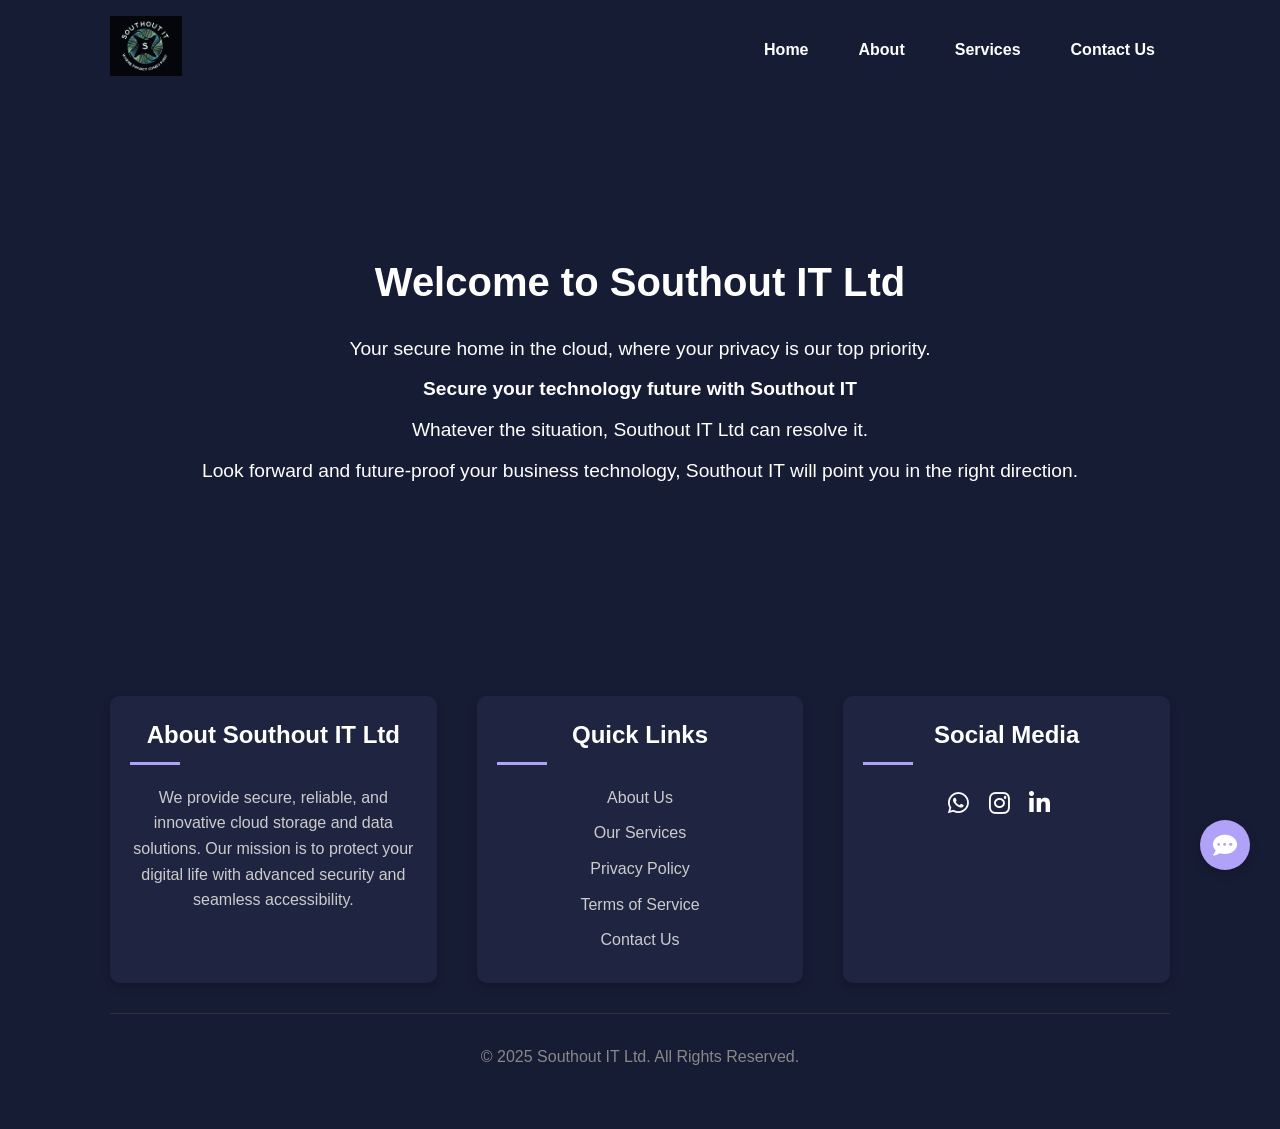
<file: index.html>
<!DOCTYPE html>
<html lang="en">
<head>
    <meta charset="UTF-8">
    <meta name="viewport" content="width=device-width, initial-scale=1.0">
    <title>Southout IT Ltd</title>
    <link rel="stylesheet" href="style.css">
  <link rel="stylesheet" href="footer.css">
<link rel="icon" type="image/png" href="uch.png">
    <link rel="stylesheet" href="https://cdnjs.cloudflare.com/ajax/libs/font-awesome/6.0.0-beta3/css/all.min.css">
</head>
<body>

    <header>
        <div class="container">
            <div class="logo">
                <a href="#home"><img src="uch.png" alt="Southout IT Ltd Logo"></a>
            </div>
                        <nav class="main-nav">
    <ul class="nav-links">
<li><a href="https://adamayliffe.github.io/southout/">Home</a></li>
        <li><a href="about">About</a></li>
        <li><a href="services">Services</a></li>
	<li><a href="contact">Contact Us</a></li>
    </ul>
</nav>
            <div class="menu-toggle" id="mobile-menu">
                <span class="bar"></span>
                <span class="bar"></span>
                <span class="bar"></span>
            </div>
        </div>
    </header>

    <main>
        <section id="home" class="section">
            <div class="container">
                <div class="content">
                    <h1>Welcome to Southout IT Ltd</h1>
                    <p>Your secure home in the cloud, where your privacy is our top priority.</p>
                    <p><b>Secure your technology future with Southout IT</b></p>
                    <p>Whatever the situation, Southout IT Ltd can resolve it.</p>
                    <p>Look forward and future-proof your business technology,
                        Southout IT will point you in the right direction.</p>
                </div>
            </div>
        </section>

        
    </main>

   <footer>
        <div class="container">
            <div class="footer-content">
                <div class="footer-section about">
                    <h3>About Southout IT Ltd</h3>
                    <p>We provide secure, reliable, and innovative cloud storage and data solutions. Our mission is to protect your digital life with advanced security and seamless accessibility.</p>
                </div>
                <div class="footer-section links">
                    <h3>Quick Links</h3>
                    <ul>
                        <li><a href="about.html">About Us</a></li>
                        <li><a href="services.html">Our Services</a></li>
                        <li><a href="privacy-policy.html">Privacy Policy</a></li>
                        <li><a href="terms-of-service.html">Terms of Service</a></li>
                        <li><a href="contact.html">Contact Us</a></li>
                    </ul>
                </div>
                <div class="footer-section contact">
                    <h3>Social Media</h3>
                    <div class="social-links">
                        <a href="#"><i class="fab fa-whatsapp"></i></a>
                        <a href="#"><i class="fab fa-instagram"></i></a>
                        <a href="#"><i class="fab fa-linkedin-in"></i></a>
                    </div>
                </div>
            </div>
            <div class="footer-bottom">
                <p>&copy; 2025 Southout IT Ltd. All Rights Reserved.</p>
            </div>
        </div>
    </footer>
    <script>
        const mobileMenu = document.getElementById('mobile-menu');
        const navLinks = document.querySelector('.nav-links');
        const body = document.body;

        mobileMenu.addEventListener('click', () => {
            navLinks.classList.toggle('active');
            mobileMenu.classList.toggle('active');
            body.classList.toggle('menu-open');
        });

        // Close menu when a link is clicked
        document.querySelectorAll('.nav-links a').forEach(link => {
            link.addEventListener('click', () => {
                if (navLinks.classList.contains('active')) {
                    navLinks.classList.remove('active');
                    mobileMenu.classList.remove('active');
                    body.classList.remove('menu-open');
                }
            });
        });
    </script>

    <button class="chatbot-toggler">
        <span class="fas fa-commenting"></span>
    </button>
    <div class="chatbot">
        <div class="chatbot-header">
            <img src="uch.png" alt="Bot Avatar" class="bot-avatar">
            <div class="header-text">
                <h3>Southout IT Bot</h3>
                <span>Online</span>
            </div>
            <span class="close-btn fas fa-times"></span>
        </div>
        <div class="chat-box" id="chat-box">
            </div>
        <form class="chat-form" id="chat-form">
            <input type="text" id="chat-input" placeholder="Type your message..." required autocomplete="off">
            <button type="submit"><i class="fas fa-paper-plane"></i></button>
        </form>
        <div id="email-form-container" class="email-form-container" style="display: none;">
            <h3>Can't find what you need?</h3>
            <p>Our chatbot can't answer your query, but we can connect you with a team member. Fill out the form below and we'll get back to you.</p>
            <form action="https://formsubmit.co/your-email@example.com" method="POST">
                <input type="hidden" name="_subject" value="Chatbot-Initiated Support Request">
                <input type="hidden" name="_next" value="https://your-website.com/thank-you.html">
                <input type="hidden" name="initial_query" id="initial-query-input">
                <input type="email" name="email" placeholder="Your Email" required>
                <textarea name="message" placeholder="Please describe your issue in more detail." rows="5" required></textarea>
                <button type="submit">Send Email to Support</button>
            </form>
        </div>
    </div>
    
    <div class="welcome-message" id="welcome-message">
        <p>Hi, I see that you are browsing the website, is there something I can help you with today ?</p>
        <span class="close-welcome-btn fas fa-times"></span>
    </div>

    <script src="chatbot.js"></script>
</body>
</html>
</file>
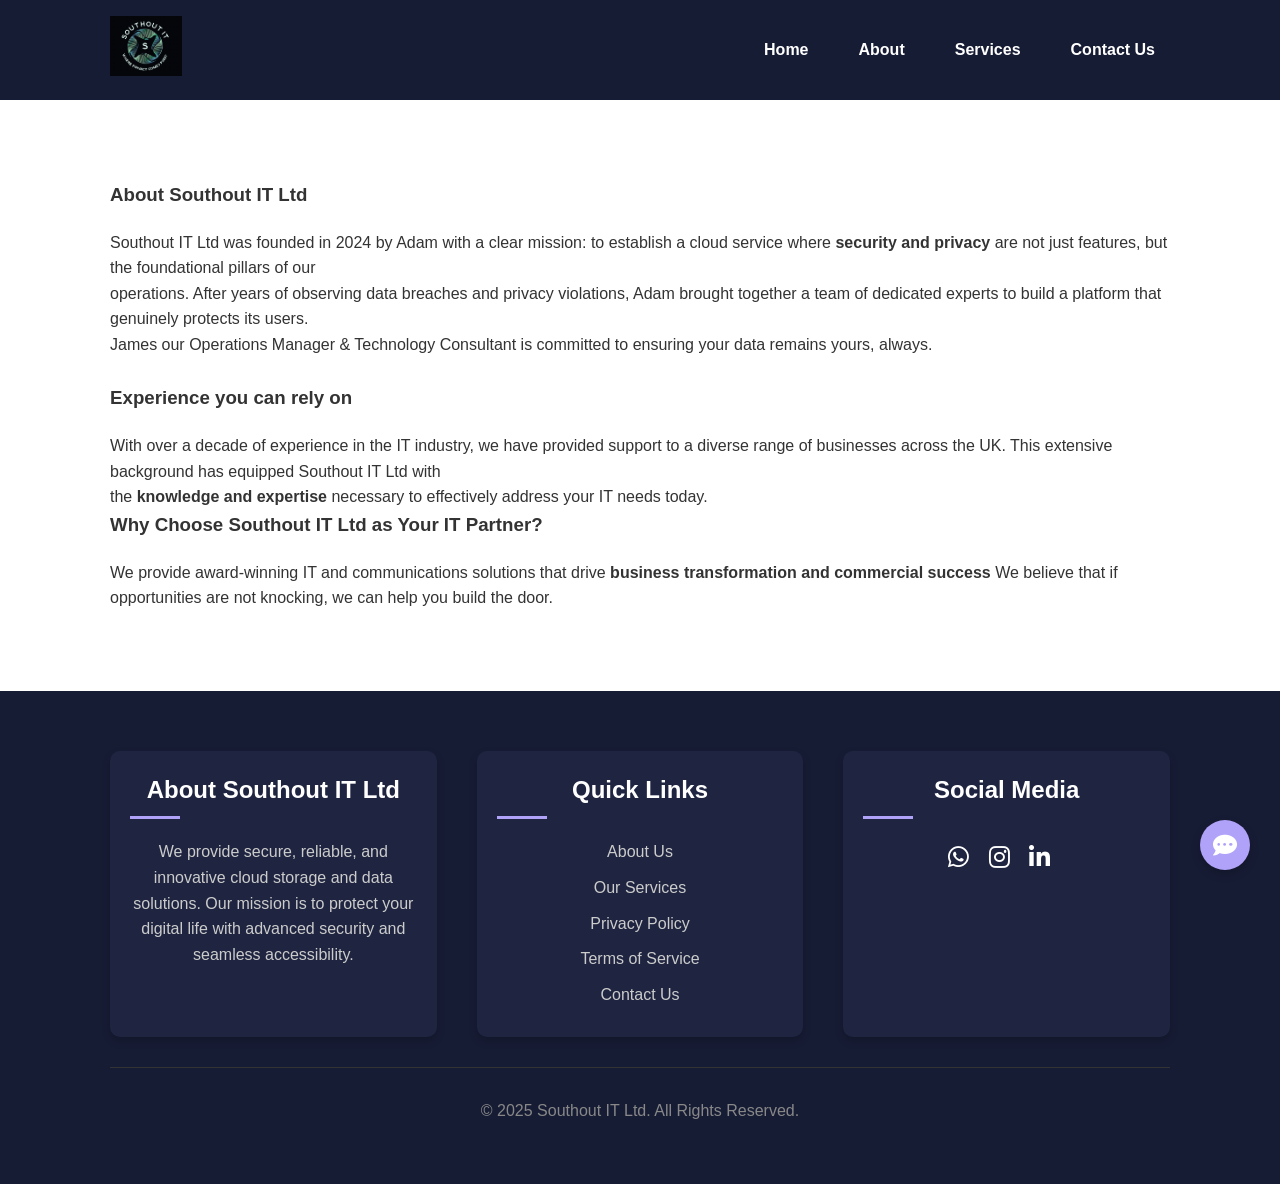
<file: about.html>
<!DOCTYPE html>
<html lang="en">
<head>
    <meta charset="UTF-8">
    <meta name="viewport" content="width=device-width, initial-scale=1.0">
    <title>About - Southout IT Ltd</title>
    <link rel="stylesheet" href="style.css">
  <link rel="stylesheet" href="footer.css">
<link rel="icon" type="image/png" href="uch.png">
    <link rel="stylesheet" href="https://cdnjs.cloudflare.com/ajax/libs/font-awesome/6.0.0-beta3/css/all.min.css">
</head>
<body>

    <header>
        <div class="container">
            <div class="logo">
                <a href="index.html"><img src="uch.png" alt="Southout IT Ltd Logo"></a>
            </div>
            <nav class="main-nav">
      <ul class="nav-links">
<li><a href="https://adamayliffe.github.io/southout/">Home</a></li>
        <li><a href="about">About</a></li>
        <li><a href="services">Services</a></li>
	<li><a href="contact">Contact Us</a></li>
    </ul>
</nav>
            <div class="menu-toggle" id="mobile-menu">
                <span class="bar"></span>
                <span class="bar"></span>
                <span class="bar"></span>
            </div>
        </div>
    </header>

    <main>
        <section id="about" class="section">
            <div class="container">
                <h3>About Southout IT Ltd</h3>
                <div class="content">
                    <p>Southout IT Ltd was founded in 2024 by Adam with a clear mission: to establish a cloud service where <b>security and privacy</b> are not just features, but the foundational pillars of our 
                        <br> operations. After years of observing data breaches and privacy violations, Adam brought together a team of dedicated experts to build a platform that genuinely protects its users.<br>
                        James our Operations Manager & Technology Consultant is committed to ensuring your data remains yours, always.</p>
                        <br>
                    <h3>Experience you can rely on</h3>
                    <p>With over a decade of experience in the IT industry, we have provided support to a diverse range of businesses across the UK. This extensive background has equipped Southout IT Ltd with <br>
					the <b>knowledge and expertise</b> necessary to effectively address your IT needs today.
					</p>
                    <h3>Why Choose Southout IT Ltd as Your IT Partner?</h3>
                    <p>We provide award-winning IT and communications solutions that drive <b>business transformation and commercial success</b> We believe that if opportunities are not knocking, we can help you build the door. </p>
                </div>
            </div>
        </section>
    </main>

   <footer>
        <div class="container">
            <div class="footer-content">
                <div class="footer-section about">
                    <h3>About Southout IT Ltd</h3>
                    <p>We provide secure, reliable, and innovative cloud storage and data solutions. Our mission is to protect your digital life with advanced security and seamless accessibility.</p>
                </div>
                <div class="footer-section links">
                    <h3>Quick Links</h3>
                    <ul>
                        <li><a href="about.html">About Us</a></li>
                        <li><a href="services.html">Our Services</a></li>
                        <li><a href="privacy-policy.html">Privacy Policy</a></li>
                        <li><a href="terms-of-service.html">Terms of Service</a></li>
                        <li><a href="contact.html">Contact Us</a></li>
                    </ul>
                </div>
                <div class="footer-section contact">
                    <h3>Social Media</h3>
                    <div class="social-links">
                        <a href="#"><i class="fab fa-whatsapp"></i></a>
                        <a href="#"><i class="fab fa-instagram"></i></a>
                        <a href="#"><i class="fab fa-linkedin-in"></i></a>
                    </div>
                </div>
            </div>
            <div class="footer-bottom">
                <p>&copy; 2025 Southout IT Ltd. All Rights Reserved.</p>
            </div>
        </div>
    </footer>
<script>
        const mobileMenu = document.getElementById('mobile-menu');
        const navLinks = document.querySelector('.nav-links');
        const body = document.body;

        mobileMenu.addEventListener('click', () => {
            navLinks.classList.toggle('active');
            mobileMenu.classList.toggle('active');
            body.classList.toggle('menu-open');
        });

        // Close menu when a link is clicked
        document.querySelectorAll('.nav-links a').forEach(link => {
            link.addEventListener('click', () => {
                if (navLinks.classList.contains('active')) {
                    navLinks.classList.remove('active');
                    mobileMenu.classList.remove('active');
                    body.classList.remove('menu-open');
                }
            });
        });
    </script>

    <button class="chatbot-toggler">
        <span class="fas fa-commenting"></span>
    </button>
    <div class="chatbot">
        <div class="chatbot-header">
            <img src="uch.png" alt="Bot Avatar" class="bot-avatar">
            <div class="header-text">
                <h3>Southout IT Bot</h3>
                <span>Online</span>
            </div>
            <span class="close-btn fas fa-times"></span>
        </div>
        <div class="chat-box" id="chat-box">
            </div>
        <form class="chat-form" id="chat-form">
            <input type="text" id="chat-input" placeholder="Type your message..." required autocomplete="off">
            <button type="submit"><i class="fas fa-paper-plane"></i></button>
        </form>
        <div id="email-form-container" class="email-form-container" style="display: none;">
            <h3>Can't find what you need?</h3>
            <p>Our chatbot can't answer your query, but we can connect you with a team member. Fill out the form below and we'll get back to you.</p>
            <form action="https://formsubmit.co/your-email@example.com" method="POST">
                <input type="hidden" name="_subject" value="Chatbot-Initiated Support Request">
                <input type="hidden" name="_next" value="https://your-website.com/thank-you.html">
                <input type="hidden" name="initial_query" id="initial-query-input">
                <input type="email" name="email" placeholder="Your Email" required>
                <textarea name="message" placeholder="Please describe your issue in more detail." rows="5" required></textarea>
                <button type="submit">Send Email to Support</button>
            </form>
        </div>
    </div>
    
    <div class="welcome-message" id="welcome-message">
        <p>Hi, I see that you are browsing the website, is there something I can help you with today ?</p>
        <span class="close-welcome-btn fas fa-times"></span>
    </div>

    <script src="chatbot.js"></script>
</body>
</html>
</file>
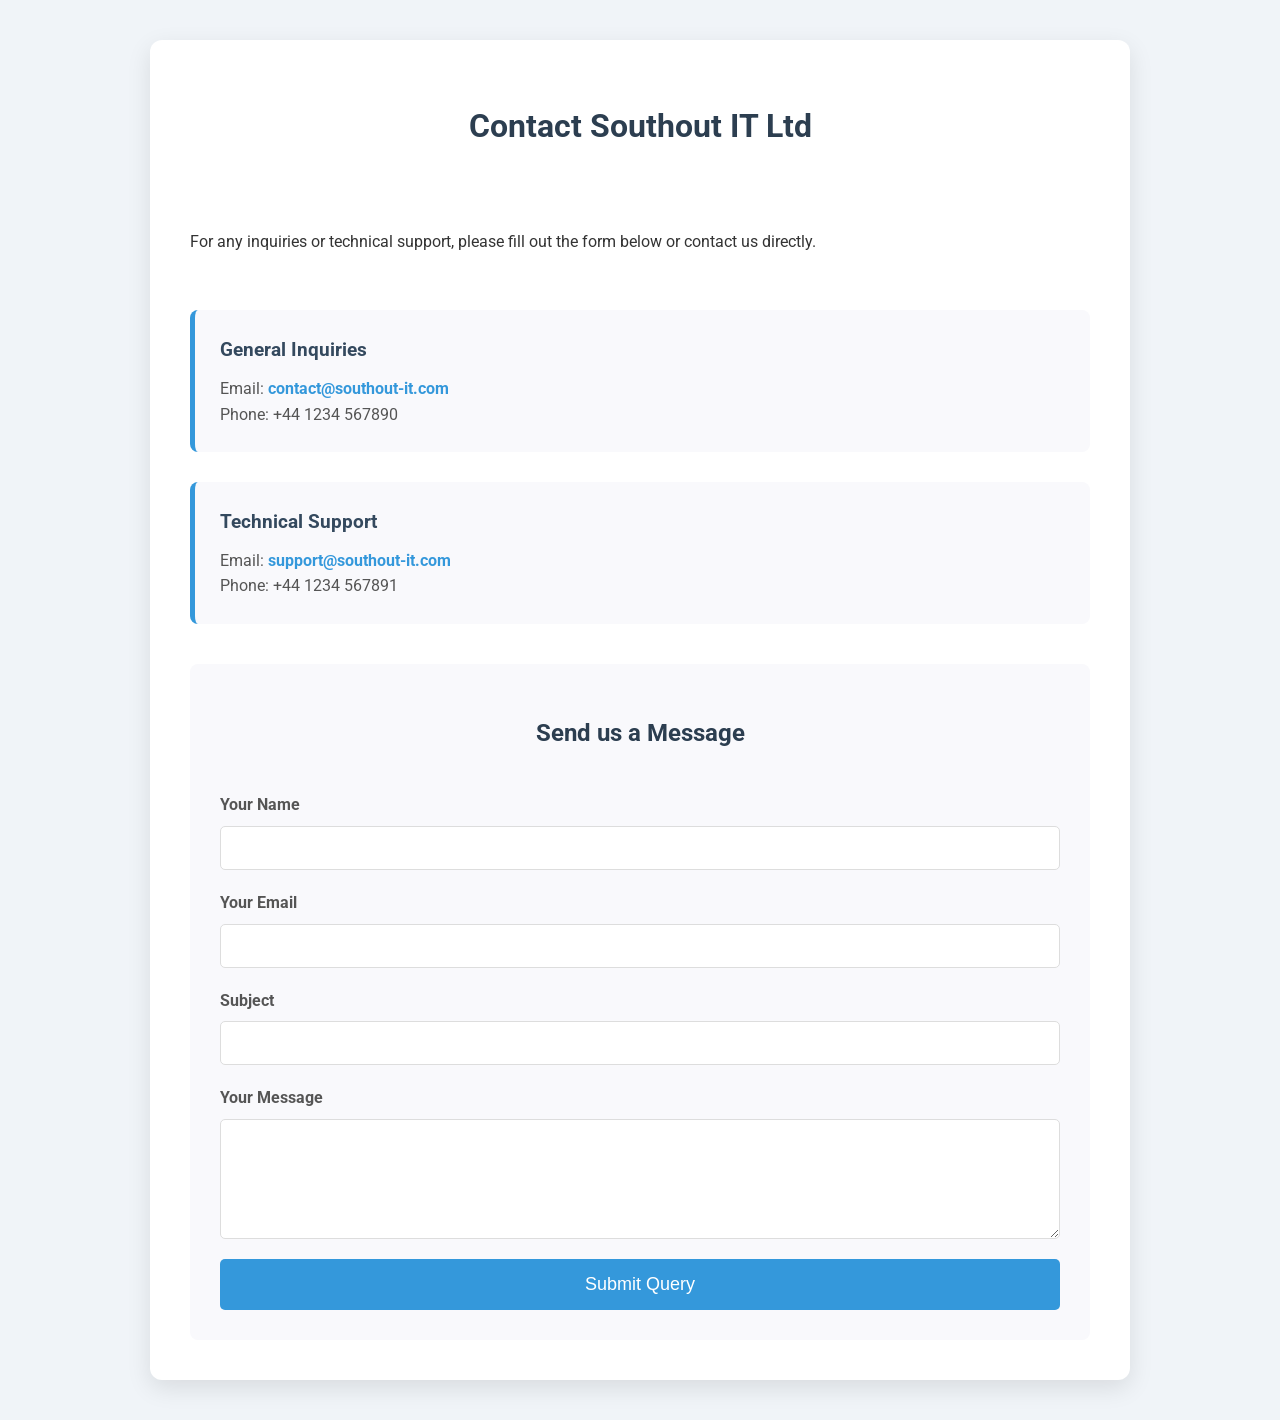
<file: contact-us.html>
<!DOCTYPE html>
<html lang="en">
<head>
    <meta charset="UTF-8">
    <meta name="viewport" content="width=device-width, initial-scale=1.0">
    <title>Contact Us - Southout IT Ltd</title>
    <link href="https://fonts.googleapis.com/css2?family=Roboto:wght@400;700&display=swap" rel="stylesheet">
    <style>
        /* General Body and Container Styles */
        body {
            font-family: 'Roboto', sans-serif;
            background-color: #f0f4f8;
            color: #333;
            line-height: 1.6;
            margin: 0;
            padding: 40px 20px;
            display: flex;
            justify-content: center;
            align-items: flex-start;
            min-height: 100vh;
        }

        .container {
            width: 100%;
            max-width: 900px;
            background-color: #fff;
            padding: 40px;
            border-radius: 12px;
            box-shadow: 0 8px 25px rgba(0, 0, 0, 0.1);
            display: flex;
            flex-direction: column;
            gap: 40px;
        }

        h1, h2 {
            color: #2c3e50;
            text-align: center;
            margin-bottom: 20px;
        }

        /* Contact Information Section */
        .contact-sections {
            display: flex;
            flex-direction: column;
            gap: 30px;
        }
        
        .info-section {
            background-color: #f9f9fc;
            padding: 25px;
            border-radius: 8px;
            border-left: 5px solid #3498db;
        }

        .info-section h3 {
            margin: 0 0 10px 0;
            color: #34495e;
            font-size: 1.2em;
        }

        .info-section p {
            margin: 0;
            color: #555;
        }

        .info-section a {
            color: #3498db;
            text-decoration: none;
            font-weight: 700;
        }
        
        /* Form Section */
        form {
            background-color: #f9f9fc;
            padding: 30px;
            border-radius: 8px;
            display: flex;
            flex-direction: column;
            gap: 20px;
        }

        .form-group {
            display: flex;
            flex-direction: column;
        }

        label {
            font-weight: 700;
            margin-bottom: 8px;
            color: #555;
        }

        input[type="text"],
        input[type="email"],
        textarea {
            width: 100%;
            padding: 12px;
            border: 1px solid #ddd;
            border-radius: 5px;
            font-size: 16px;
            transition: border-color 0.3s ease;
            box-sizing: border-box;
        }

        input[type="text"]:focus,
        input[type="email"]:focus,
        textarea:focus {
            outline: none;
            border-color: #3498db;
            box-shadow: 0 0 5px rgba(52, 152, 219, 0.5);
        }

        textarea {
            resize: vertical;
            min-height: 120px;
        }

        button {
            background-color: #3498db;
            color: #fff;
            padding: 15px 25px;
            border: none;
            border-radius: 5px;
            font-size: 18px;
            cursor: pointer;
            transition: background-color 0.3s ease;
        }

        button:hover {
            background-color: #2980b9;
        }

        /* Success Message */
        #form-message {
            text-align: center;
            margin-top: 20px;
            font-weight: 700;
            display: none;
            padding: 10px;
            border-radius: 5px;
        }

        .success {
            background-color: #d4edda;
            color: #155724;
            border: 1px solid #c3e6cb;
        }

        .error {
            background-color: #f8d7da;
            color: #721c24;
            border: 1px solid #f5c6cb;
        }
    </style>
</head>
<body>
    <div class="container">
        <h1>Contact Southout IT Ltd</h1>
        <p>For any inquiries or technical support, please fill out the form below or contact us directly.</p>
        
        <div class="contact-sections">
            <div class="info-section">
                <h3>General Inquiries</h3>
                <p>Email: <a href="mailto:contact@southout-it.com">contact@southout-it.com</a></p>
                <p>Phone: +44 1234 567890</p>
            </div>
            
            <div class="info-section">
                <h3>Technical Support</h3>
                <p>Email: <a href="mailto:support@southout-it.com">support@southout-it.com</a></p>
                <p>Phone: +44 1234 567891</p>
            </div>
        </div>

        <form id="contact-form">
            <h2>Send us a Message</h2>
            <div class="form-group">
                <label for="name">Your Name</label>
                <input type="text" id="name" name="name" required>
            </div>
            <div class="form-group">
                <label for="email">Your Email</label>
                <input type="email" id="email" name="email" required>
            </div>
            <div class="form-group">
                <label for="subject">Subject</label>
                <input type="text" id="subject" name="subject" required>
            </div>
            <div class="form-group">
                <label for="message">Your Message</label>
                <textarea id="message" name="message" required></textarea>
            </div>
            <button type="submit">Submit Query</button>
            <p id="form-message"></p>
        </form>
    </div>
    
    <script>
        document.getElementById('contact-form').addEventListener('submit', function(event) {
            event.preventDefault(); // Prevents the form from submitting normally
            
            const form = event.target;
            const messageDiv = document.getElementById('form-message');
            
            // Basic validation
            if (form.name.value && form.email.value && form.subject.value && form.message.value) {
                // Simulate success
                messageDiv.textContent = 'Thank you for your technical query. We will get back to you as soon as possible.';
                messageDiv.className = 'success';
                messageDiv.style.display = 'block';
                form.reset(); // Clear the form fields
            } else {
                // Handle case where fields are empty
                messageDiv.textContent = 'Please fill out all fields before submitting.';
                messageDiv.className = 'error';
                messageDiv.style.display = 'block';
            }
        });
    </script>
</body>
</html>
</file>
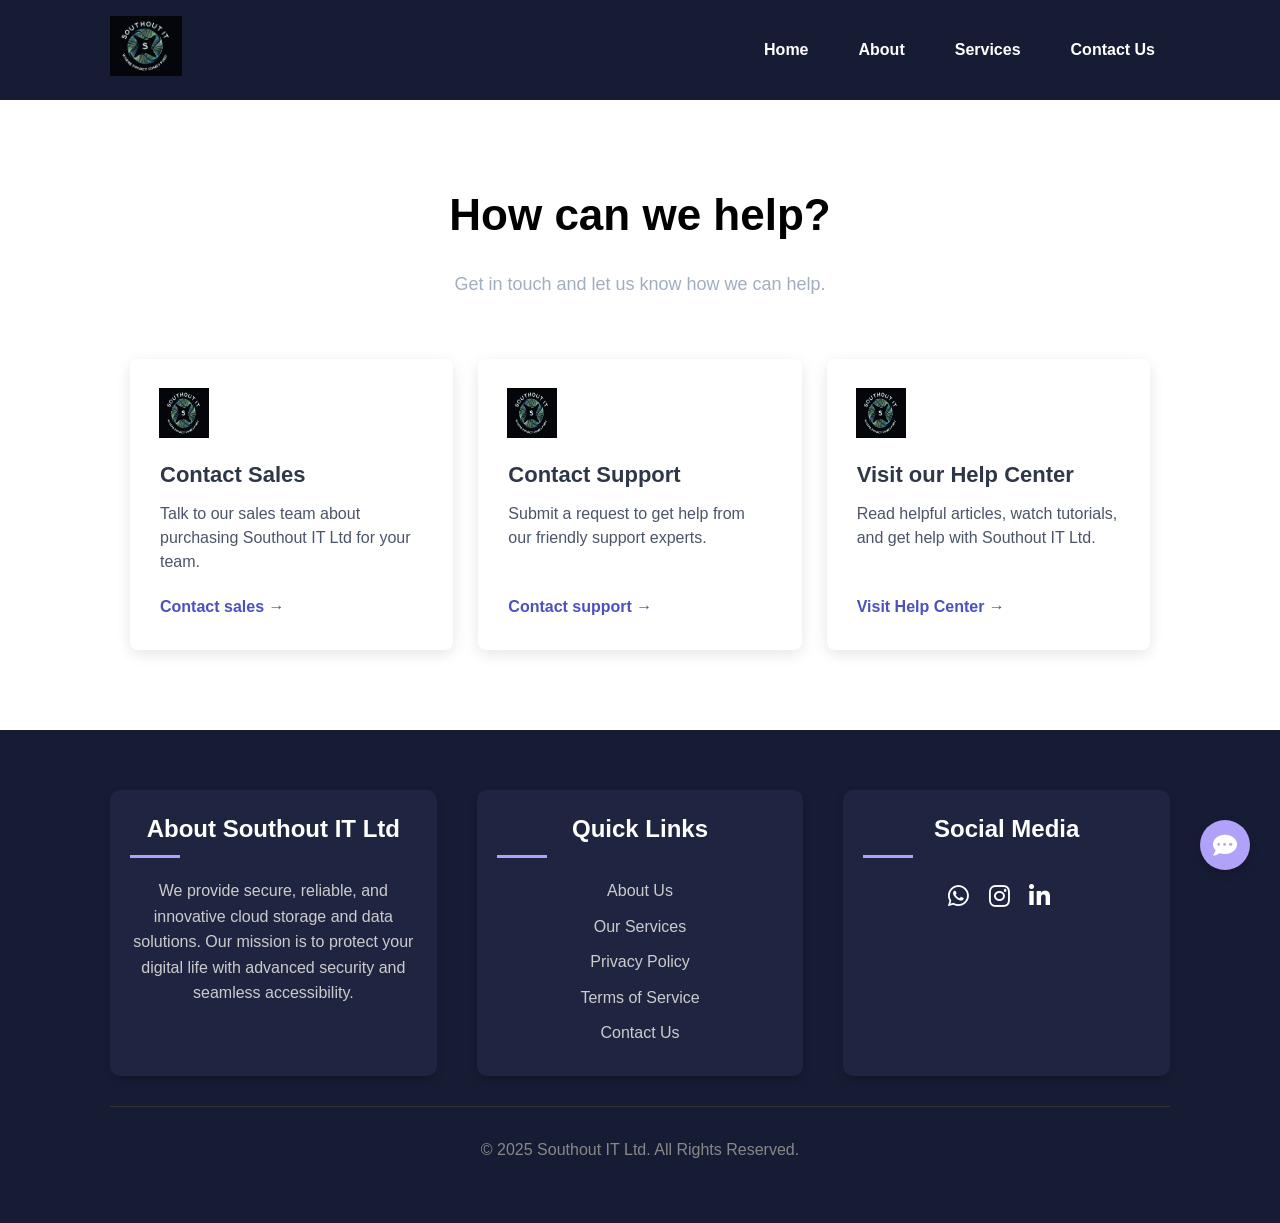
<file: contact.html>
<!DOCTYPE html>
<html lang="en">
<head>
    <meta charset="UTF-8">
    <meta name="viewport" content="width=device-width, initial-scale=1.0">
    <title>Contact - Southout IT Ltd</title>
    <link rel="stylesheet" href="style.css">
  <link rel="stylesheet" href="footer.css">
<link rel="icon" type="image/png" href="uch.png">
    <link rel="stylesheet" href="https://cdnjs.cloudflare.com/ajax/libs/font-awesome/6.0.0-beta3/css/all.min.css">
</head>
<body>

    <header>
        <div class="container">
            <div class="logo">
                <a href="index.html"><img src="uch.png" alt="Southout IT Ltd Logo"></a>
            </div>
            <nav class="main-nav">
     <ul class="nav-links">
<li><a href="https://adamayliffe.github.io/southout/">Home</a></li>
        <li><a href="about">About</a></li>
        <li><a href="services">Services</a></li>
	<li><a href="contact">Contact Us</a></li>
    </ul>
</nav>
            <div class="menu-toggle" id="mobile-menu">
                <span class="bar"></span>
                <span class="bar"></span>
                <span class="bar"></span>
            </div>
        </div>
    </header>

    <main>
       <section id="contact" class="section contact-page-section">
    <div class="container">
        <h2 class="contact-main-heading">How can we help?</h2>
        <p class="contact-sub-heading">Get in touch and let us know how we can help.</p>

        <div class="contact-cards-grid">
            <div class="contact-card">
                <div class="icon-placeholder">
					<img src="uch.png" alt="southout it ltd" width="50" height="50">
                    </div>
                <h3>Contact Sales</h3>
                <p>Talk to our sales team about purchasing Southout IT Ltd for your team.</p>
                <a href="sales.html" class="contact-card-link" target="_blank">Contact sales →</a>
            </div>

            <div class="contact-card">
                <div class="icon-placeholder">
					<img src="uch.png" alt="southout it ltd" width="50" height="50">
                    </div>
                <h3>Contact Support</h3>
                <p>Submit a request to get help from our friendly support experts.</p>
                <a href="contact-us.html" class="contact-card-link" target="_blank">Contact support →</a>
            </div>

            <div class="contact-card">
                <div class="icon-placeholder">
					<img src="uch.png" alt="southout it ltd" width="50" height="50">
                    </div>
                <h3>Visit our Help Center</h3>
                <p>Read helpful articles, watch tutorials, and get help with Southout IT Ltd.</p>
                <a href="self-service-portal/" class="contact-card-link" target="_blank">Visit Help Center →</a>
            </div>
        </div>
    </div>
</section>
    </main>

   <footer>
        <div class="container">
            <div class="footer-content">
                <div class="footer-section about">
                    <h3>About Southout IT Ltd</h3>
                    <p>We provide secure, reliable, and innovative cloud storage and data solutions. Our mission is to protect your digital life with advanced security and seamless accessibility.</p>
                </div>
                <div class="footer-section links">
                    <h3>Quick Links</h3>
                    <ul>
                        <li><a href="about.html">About Us</a></li>
                        <li><a href="services.html">Our Services</a></li>
                        <li><a href="privacy-policy.html">Privacy Policy</a></li>
                        <li><a href="terms-of-service.html">Terms of Service</a></li>
                        <li><a href="contact.html">Contact Us</a></li>
                    </ul>
                </div>
                <div class="footer-section contact">
                    <h3>Social Media</h3>
                    <div class="social-links">
                        <a href="#"><i class="fab fa-whatsapp"></i></a>
                        <a href="#"><i class="fab fa-instagram"></i></a>
                        <a href="#"><i class="fab fa-linkedin-in"></i></a>
                    </div>
                </div>
            </div>
            <div class="footer-bottom">
                <p>&copy; 2025 Southout IT Ltd. All Rights Reserved.</p>
            </div>
        </div>
    </footer>
   <script>
        const mobileMenu = document.getElementById('mobile-menu');
        const navLinks = document.querySelector('.nav-links');
        const body = document.body;

        mobileMenu.addEventListener('click', () => {
            navLinks.classList.toggle('active');
            mobileMenu.classList.toggle('active');
            body.classList.toggle('menu-open');
        });

        // Close menu when a link is clicked
        document.querySelectorAll('.nav-links a').forEach(link => {
            link.addEventListener('click', () => {
                if (navLinks.classList.contains('active')) {
                    navLinks.classList.remove('active');
                    mobileMenu.classList.remove('active');
                    body.classList.remove('menu-open');
                }
            });
        });
    </script>

    <button class="chatbot-toggler">
        <span class="fas fa-commenting"></span>
    </button>
    <div class="chatbot">
        <div class="chatbot-header">
            <img src="uch.png" alt="Bot Avatar" class="bot-avatar">
            <div class="header-text">
               <h3>Southout IT Bot</h3>
                <span>Online</span>
            </div>
            <span class="close-btn fas fa-times"></span>
        </div>
        <div class="chat-box" id="chat-box">
            </div>
        <form class="chat-form" id="chat-form">
            <input type="text" id="chat-input" placeholder="Type your message..." required autocomplete="off">
            <button type="submit"><i class="fas fa-paper-plane"></i></button>
        </form>
        <div id="email-form-container" class="email-form-container" style="display: none;">
            <h3>Can't find what you need?</h3>
            <p>Our chatbot can't answer your query, but we can connect you with a team member. Fill out the form below and we'll get back to you.</p>
            <form action="https://formsubmit.co/your-email@example.com" method="POST">
                <input type="hidden" name="_subject" value="Chatbot-Initiated Support Request">
                <input type="hidden" name="_next" value="https://your-website.com/thank-you.html">
                <input type="hidden" name="initial_query" id="initial-query-input">
                <input type="email" name="email" placeholder="Your Email" required>
                <textarea name="message" placeholder="Please describe your issue in more detail." rows="5" required></textarea>
                <button type="submit">Send Email to Support</button>
            </form>
        </div>
    </div>
    
    <div class="welcome-message" id="welcome-message">
        <p>Hi, I see that you are browsing the website, is there something I can help you with today ?</p>
        <span class="close-welcome-btn fas fa-times"></span>
    </div>

    <script src="chatbot.js"></script>
</body>
</html>
</file>
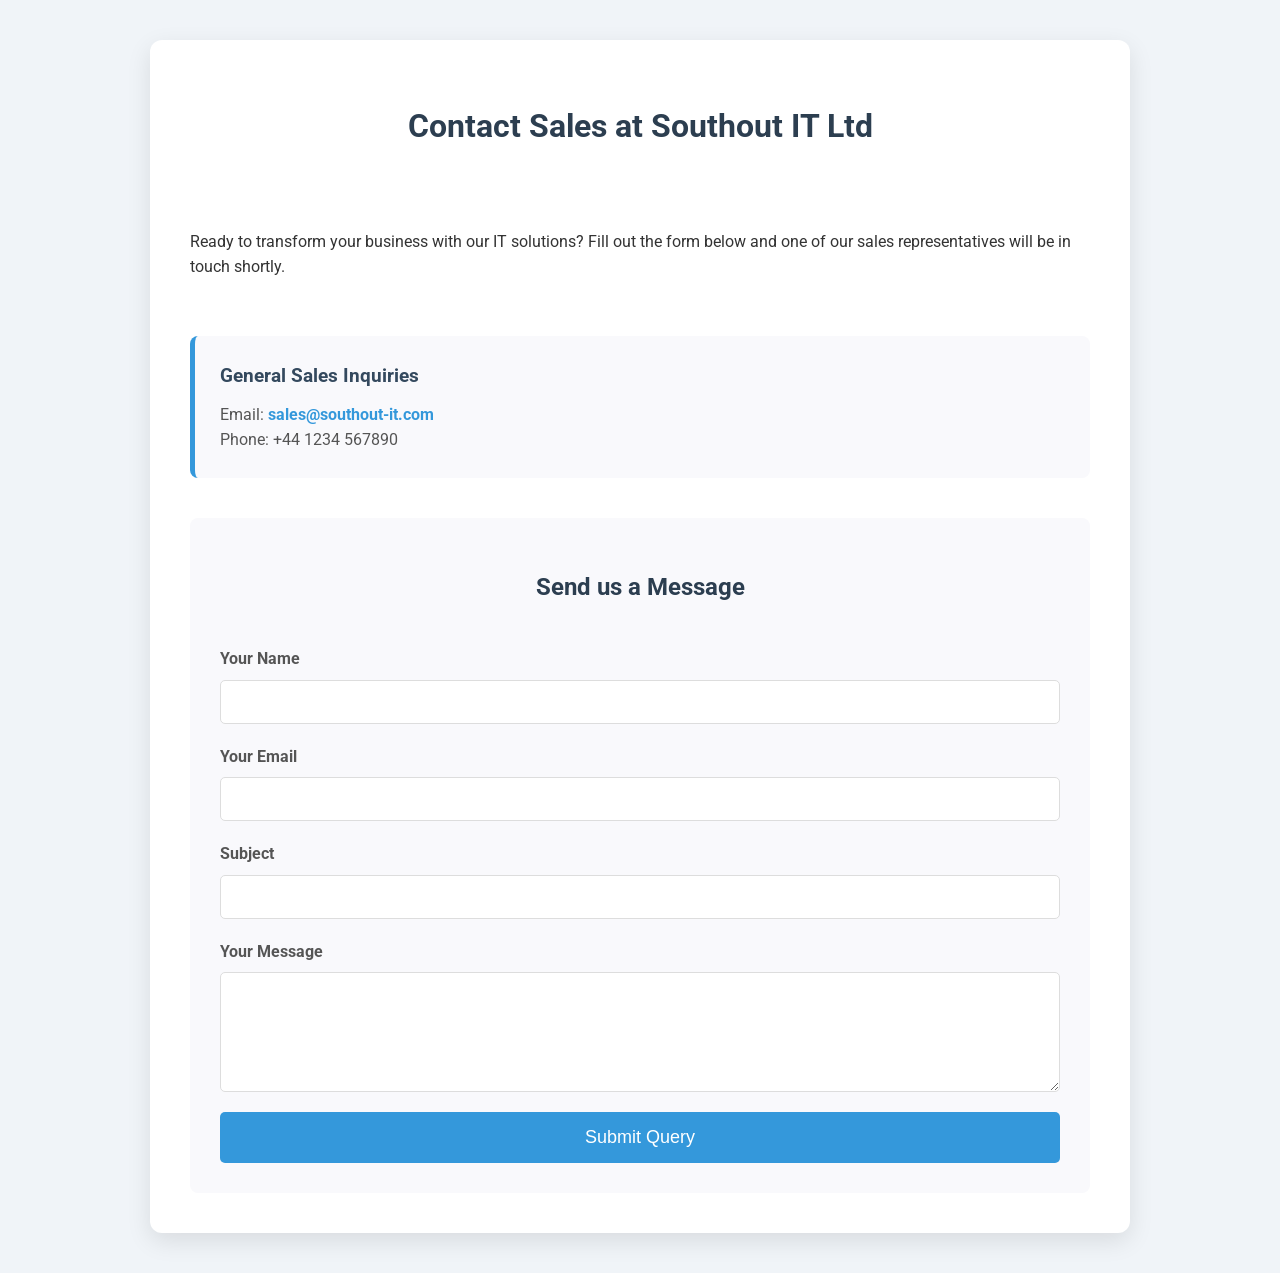
<file: sales.html>
<!DOCTYPE html>
<html lang="en">
<head>
    <meta charset="UTF-8">
    <meta name="viewport" content="width=device-width, initial-scale=1.0">
    <title>Contact Us - Southout IT Ltd</title>
    <link href="https://fonts.googleapis.com/css2?family=Roboto:wght@400;700&display=swap" rel="stylesheet">
    <style>
        /* General Body and Container Styles */
        body {
            font-family: 'Roboto', sans-serif;
            background-color: #f0f4f8;
            color: #333;
            line-height: 1.6;
            margin: 0;
            padding: 40px 20px;
            display: flex;
            justify-content: center;
            align-items: flex-start;
            min-height: 100vh;
        }

        .container {
            width: 100%;
            max-width: 900px;
            background-color: #fff;
            padding: 40px;
            border-radius: 12px;
            box-shadow: 0 8px 25px rgba(0, 0, 0, 0.1);
            display: flex;
            flex-direction: column;
            gap: 40px;
        }

        h1, h2 {
            color: #2c3e50;
            text-align: center;
            margin-bottom: 20px;
        }

        /* Contact Information Section */
        .contact-sections {
            display: flex;
            flex-direction: column;
            gap: 30px;
        }
        
        .info-section {
            background-color: #f9f9fc;
            padding: 25px;
            border-radius: 8px;
            border-left: 5px solid #3498db;
        }

        .info-section h3 {
            margin: 0 0 10px 0;
            color: #34495e;
            font-size: 1.2em;
        }

        .info-section p {
            margin: 0;
            color: #555;
        }

        .info-section a {
            color: #3498db;
            text-decoration: none;
            font-weight: 700;
        }
        
        /* Form Section */
        form {
            background-color: #f9f9fc;
            padding: 30px;
            border-radius: 8px;
            display: flex;
            flex-direction: column;
            gap: 20px;
        }

        .form-group {
            display: flex;
            flex-direction: column;
        }

        label {
            font-weight: 700;
            margin-bottom: 8px;
            color: #555;
        }

        input[type="text"],
        input[type="email"],
        textarea {
            width: 100%;
            padding: 12px;
            border: 1px solid #ddd;
            border-radius: 5px;
            font-size: 16px;
            transition: border-color 0.3s ease;
            box-sizing: border-box;
        }

        input[type="text"]:focus,
        input[type="email"]:focus,
        textarea:focus {
            outline: none;
            border-color: #3498db;
            box-shadow: 0 0 5px rgba(52, 152, 219, 0.5);
        }

        textarea {
            resize: vertical;
            min-height: 120px;
        }

        button {
            background-color: #3498db;
            color: #fff;
            padding: 15px 25px;
            border: none;
            border-radius: 5px;
            font-size: 18px;
            cursor: pointer;
            transition: background-color 0.3s ease;
        }

        button:hover {
            background-color: #2980b9;
        }

        /* Success Message */
        #form-message {
            text-align: center;
            margin-top: 20px;
            font-weight: 700;
            display: none;
            padding: 10px;
            border-radius: 5px;
        }

        .success {
            background-color: #d4edda;
            color: #155724;
            border: 1px solid #c3e6cb;
        }

        .error {
            background-color: #f8d7da;
            color: #721c24;
            border: 1px solid #f5c6cb;
        }
    </style>
</head>
<body>
    <div class="container">
        <h1>Contact Sales at Southout IT Ltd</h1>
        <p>Ready to transform your business with our IT solutions? Fill out the form below and one of our sales representatives will be in touch shortly.</p>
        
        <div class="contact-sections">
            <div class="info-section">
                <h3>General Sales Inquiries</h3>
                <p>Email: <a href="mailto:sales@southout-it.com">sales@southout-it.com</a></p>
                <p>Phone: +44 1234 567890</p>
            </div>
            
        </div>

        <form id="contact-form">
            <h2>Send us a Message</h2>
            <div class="form-group">
                <label for="name">Your Name</label>
                <input type="text" id="name" name="name" required>
            </div>
            <div class="form-group">
                <label for="email">Your Email</label>
                <input type="email" id="email" name="email" required>
            </div>
            <div class="form-group">
                <label for="subject">Subject</label>
                <input type="text" id="subject" name="subject" required>
            </div>
            <div class="form-group">
                <label for="message">Your Message</label>
                <textarea id="message" name="message" required></textarea>
            </div>
            <button type="submit">Submit Query</button>
            <p id="form-message"></p>
        </form>
    </div>
    
    <script>
        document.getElementById('contact-form').addEventListener('submit', function(event) {
            event.preventDefault(); // Prevents the form from submitting normally
            
            const form = event.target;
            const messageDiv = document.getElementById('form-message');
            
            // Basic validation
            if (form.name.value && form.email.value && form.subject.value && form.message.value) {
                // Simulate success
                messageDiv.textContent = 'Thank you for your sales inquiry. We will get back to you as soon as possible.';
                messageDiv.className = 'success';
                messageDiv.style.display = 'block';
                form.reset(); // Clear the form fields
            } else {
                // Handle case where fields are empty
                messageDiv.textContent = 'Please fill out all fields before submitting.';
                messageDiv.className = 'error';
                messageDiv.style.display = 'block';
            }
        });
    </script>
</body>
</html>
</file>
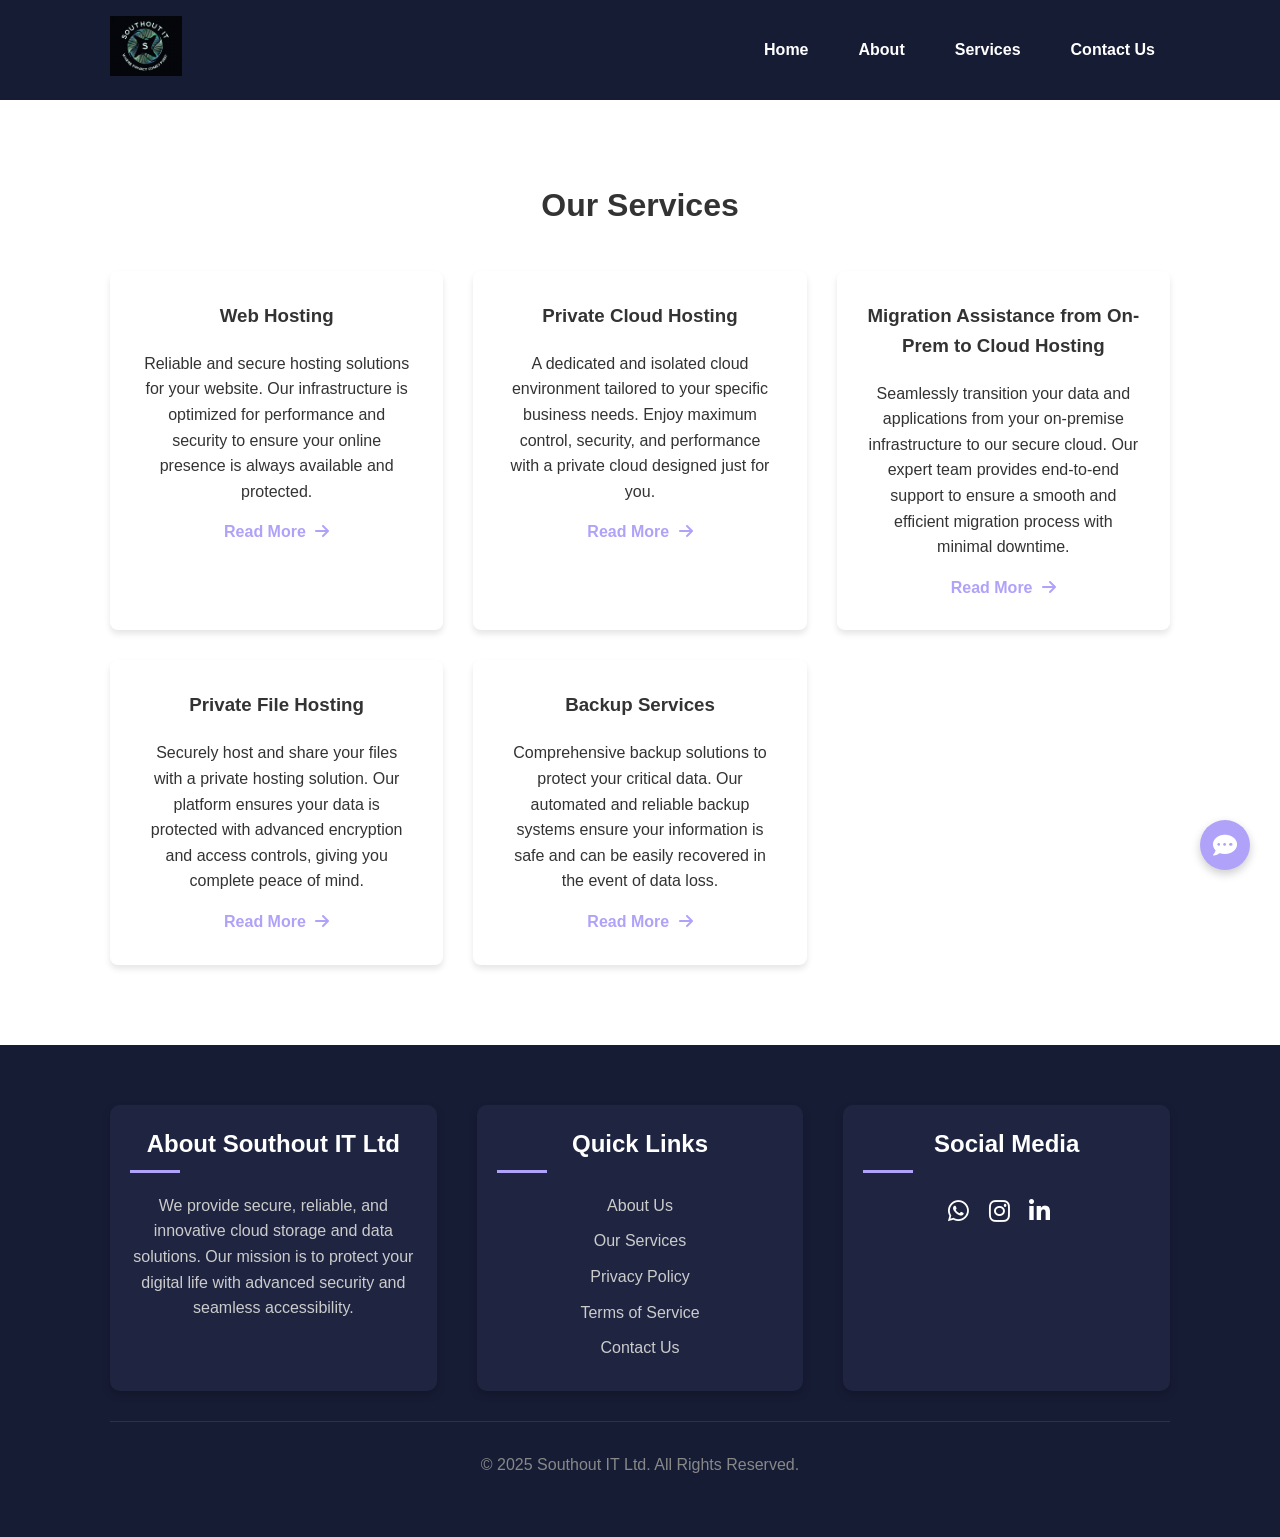
<file: services.html>
<!DOCTYPE html>
<html lang="en">
<head>
    <meta charset="UTF-8">
    <meta name="viewport" content="width=device-width, initial-scale=1.0">
    <title>Services - Southout IT Ltd</title>
    <link rel="stylesheet" href="style.css">
  <link rel="stylesheet" href="footer.css">
<link rel="icon" type="image/png" href="uch.png">
    <link rel="stylesheet" href="https://cdnjs.cloudflare.com/ajax/libs/font-awesome/6.0.0-beta3/css/all.min.css">
</head>
<body>

    <header>
        <div class="container">
            <div class="logo">
                <a href="index.html"><img src="uch.png" alt="Southout IT Ltd Logo"></a>
            </div>
            <nav class="main-nav">
       <ul class="nav-links">
<li><a href="https://adamayliffe.github.io/southout/">Home</a></li>
        <li><a href="about">About</a></li>
        <li><a href="services">Services</a></li>
	<li><a href="contact">Contact Us</a></li>
    </ul>
</nav>
            <div class="menu-toggle" id="mobile-menu">
                <span class="bar"></span>
                <span class="bar"></span>
                <span class="bar"></span>
            </div>
        </div>
    </header>

    <main>
        <section id="services" class="section">
            <div class="container">
                <h2>Our Services</h2>
                <div class="service-list">
    <div class="service-item">
        <h3>Web Hosting</h3>
        <p>Reliable and secure hosting solutions for your website. Our infrastructure is optimized for performance and security to ensure your online presence is always available and protected.</p>
        <a href="#" class="read-more">Read More <i class="fas fa-arrow-right"></i></a>
    </div>
    <div class="service-item">
        <h3>Private Cloud Hosting</h3>
        <p>A dedicated and isolated cloud environment tailored to your specific business needs. Enjoy maximum control, security, and performance with a private cloud designed just for you.</p>
        <a href="#" class="read-more">Read More <i class="fas fa-arrow-right"></i></a>
    </div>
    <div class="service-item">
        <h3>Migration Assistance from On-Prem to Cloud Hosting</h3>
        <p>Seamlessly transition your data and applications from your on-premise infrastructure to our secure cloud. Our expert team provides end-to-end support to ensure a smooth and efficient migration process with minimal downtime.</p>
        <a href="#" class="read-more">Read More <i class="fas fa-arrow-right"></i></a>
    </div>
    <div class="service-item">
        <h3>Private File Hosting</h3>
        <p>Securely host and share your files with a private hosting solution. Our platform ensures your data is protected with advanced encryption and access controls, giving you complete peace of mind.</p>
        <a href="#" class="read-more">Read More <i class="fas fa-arrow-right"></i></a>
    </div>
    <div class="service-item">
        <h3>Backup Services</h3>
        <p>Comprehensive backup solutions to protect your critical data. Our automated and reliable backup systems ensure your information is safe and can be easily recovered in the event of data loss.</p>
        <a href="#" class="read-more">Read More <i class="fas fa-arrow-right"></i></a>
    </div>
</div>
            </div>
        </section>
    </main>

   <footer>
        <div class="container">
            <div class="footer-content">
                <div class="footer-section about">
                    <h3>About Southout IT Ltd</h3>
                    <p>We provide secure, reliable, and innovative cloud storage and data solutions. Our mission is to protect your digital life with advanced security and seamless accessibility.</p>
                </div>
                <div class="footer-section links">
                    <h3>Quick Links</h3>
                    <ul>
                        <li><a href="about.html">About Us</a></li>
                        <li><a href="services.html">Our Services</a></li>
                        <li><a href="privacy-policy.html">Privacy Policy</a></li>
                        <li><a href="terms-of-service.html">Terms of Service</a></li>
                        <li><a href="contact.html">Contact Us</a></li>
                    </ul>
                </div>
                <div class="footer-section contact">
                    <h3>Social Media</h3>
                    <div class="social-links">
                        <a href="#"><i class="fab fa-whatsapp"></i></a>
                        <a href="#"><i class="fab fa-instagram"></i></a>
                        <a href="#"><i class="fab fa-linkedin-in"></i></a>
                    </div>
                </div>
            </div>
            <div class="footer-bottom">
                <p>&copy; 2025 Southout IT Ltd. All Rights Reserved.</p>
            </div>
        </div>
    </footer>
    <script>
        const mobileMenu = document.getElementById('mobile-menu');
        const navLinks = document.querySelector('.nav-links');
        const body = document.body;

        mobileMenu.addEventListener('click', () => {
            navLinks.classList.toggle('active');
            mobileMenu.classList.toggle('active');
            body.classList.toggle('menu-open');
        });

        // Close menu when a link is clicked
        document.querySelectorAll('.nav-links a').forEach(link => {
            link.addEventListener('click', () => {
                if (navLinks.classList.contains('active')) {
                    navLinks.classList.remove('active');
                    mobileMenu.classList.remove('active');
                    body.classList.remove('menu-open');
                }
            });
        });
    </script>

    <button class="chatbot-toggler">
        <span class="fas fa-commenting"></span>
    </button>
    <div class="chatbot">
        <div class="chatbot-header">
            <img src="uch.png" alt="Bot Avatar" class="bot-avatar">
            <div class="header-text">
               <h3>Southout IT Bot</h3>
                <span>Online</span>
            </div>
            <span class="close-btn fas fa-times"></span>
        </div>
        <div class="chat-box" id="chat-box">
            </div>
        <form class="chat-form" id="chat-form">
            <input type="text" id="chat-input" placeholder="Type your message..." required autocomplete="off">
            <button type="submit"><i class="fas fa-paper-plane"></i></button>
        </form>
        <div id="email-form-container" class="email-form-container" style="display: none;">
            <h3>Can't find what you need?</h3>
            <p>Our chatbot can't answer your query, but we can connect you with a team member. Fill out the form below and we'll get back to you.</p>
            <form action="https://formsubmit.co/your-email@example.com" method="POST">
                <input type="hidden" name="_subject" value="Chatbot-Initiated Support Request">
                <input type="hidden" name="_next" value="https://your-website.com/thank-you.html">
                <input type="hidden" name="initial_query" id="initial-query-input">
                <input type="email" name="email" placeholder="Your Email" required>
                <textarea name="message" placeholder="Please describe your issue in more detail." rows="5" required></textarea>
                <button type="submit">Send Email to Support</button>
            </form>
        </div>
    </div>
    
    <div class="welcome-message" id="welcome-message">
        <p>Hi, I see that you are browsing the website, is there something I can help you with today ?</p>
        <span class="close-welcome-btn fas fa-times"></span>
    </div>

    <script src="chatbot.js"></script>
</body>
</html>
</file>
<file: style.css>
/* Basic Reset and Global Styles */
* {
    margin: 0;
    padding: 0;
    box-sizing: border-box;
}

body {
    font-family: Arial, sans-serif;
    line-height: 1.6;
    background-color: #f4f4f4;
    color: #333;
    scroll-behavior: smooth;
    transition: transform 0.4s ease-in-out;
}

.container {
    max-width: 1100px;
    margin: 0 auto;
    padding: 0 20px;
}

.section {
    padding: 80px 0;
}

.section:nth-of-type(odd) {
    background-color: #ffffff;
}

.section:nth-of-type(even) {
    background-color: #f9f9f9;
}

h1, h2, h3 {
    margin-bottom: 20px;
}

h1 {
    font-size: 2.5em;
    color: #333;
}

h2 {
    font-size: 2em;
    color: #333;
    text-align: center;
    margin-bottom: 40px;
}

/* Header and Navigation */
header {
    background-color: #171c35;
    color: #fff;
    padding: 1rem 0;
    position: sticky;
    top: 0;
    z-index: 1000;
}

header .container {
    display: flex;
    justify-content: space-between;
    align-items: center;
}

.logo img {
    height: 60px;
}

.main-nav .nav-links {
    list-style: none;
    display: flex;
    align-items: center;
}

.main-nav .nav-links li {
    margin-left: 20px;
}

.main-nav .nav-links a {
    color: #fff;
    text-decoration: none;
    padding: 10px 15px;
    font-weight: bold;
    transition: color 0.3s ease;
}

.main-nav .nav-links a:hover {
    color: #b0a1f9;
}

.portal-button {
    background-color: #b0a1f9;
    border-radius: 5px;
    padding: 10px 20px;
    color: #171c35 !important;
    text-decoration: none;
    transition: background-color 0.3s ease;
}

.portal-button:hover {
    background-color: #9c8ce8;
}

/* Mobile Menu */
.menu-toggle {
    display: none;
    flex-direction: column;
    cursor: pointer;
}

.menu-toggle .bar {
    height: 3px;
    width: 25px;
    background-color: #fff;
    margin: 4px 0;
    transition: all 0.3s ease;
}

/* Sections */
#home {
    background-color: #171c35;
    color: #fff;
    text-align: center;
    padding: 150px 0;
}

#home h1 {
    color: #fff;
}

#home p {
    font-size: 1.2em;
    margin-top: 10px;
}

/* Services Section */
.service-list {
    display: grid;
    grid-template-columns: repeat(auto-fit, minmax(300px, 1fr));
    gap: 30px;
    text-align: center;
}

.service-item {
    background-color: #fff;
    padding: 30px;
    border-radius: 8px;
    box-shadow: 0 4px 6px rgba(0, 0, 0, 0.1);
    transition: transform 0.3s ease, box-shadow 0.3s ease;
}

.service-item:hover {
    transform: translateY(-5px);
    box-shadow: 0 8px 12px rgba(0, 0, 0, 0.15);
}

.read-more {
    display: inline-block;
    margin-top: 15px;
    color: #b0a1f9;
    text-decoration: none;
    font-weight: bold;
}

.read-more i {
    margin-left: 5px;
    transition: transform 0.3s ease;
}

.read-more:hover i {
    transform: translateX(5px);
}

/* Contact Section Styles - New */
.contact-page-section {
    background-color: grey;
    padding: 80px 0;
    text-align: center;
}

.contact-main-heading {
    color: black;
    font-size: 44px;
    margin-bottom: 20px;
    font-weight: 700;
}

.contact-sub-heading {
    color: #a0aec0;
    font-size: 18px;
    margin-bottom: 60px;
}

.contact-cards-grid {
    display: grid;
    grid-template-columns: repeat(auto-fit, minmax(280px, 1fr));
    gap: 25px;
    max-width: 1200px;
    margin: 0 auto;
    padding: 0 20px;
}

.contact-card {
    background-color: #ffffff;
    border-radius: 8px;
    padding: 30px;
    box-shadow: 0 4px 15px rgba(0, 0, 0, 0.1);
    text-align: left;
    display: flex;
    flex-direction: column;
    justify-content: space-between;
}

.contact-card .icon-placeholder {
    width: 48px;
    height: 48px;
    background-color: #e0e7ff;
    border-radius: 50%;
    margin-bottom: 20px;
    display: flex;
    align-items: center;
    justify-content: center;
    font-size: 24px;
    color: #4c51bf;
}

.contact-card h3 {
    font-size: 22px;
    color: #2d3748;
    margin-bottom: 10px;
}

.contact-card p {
    font-size: 16px;
    color: #4a5568;
    line-height: 1.5;
    margin-bottom: 20px;
    flex-grow: 1;
}

.contact-card-link {
    color: #4c51bf;
    text-decoration: none;
    font-weight: 600;
    transition: color 0.3s ease;
    display: inline-flex;
    align-items: center;
}

.contact-card-link:hover {
    color: #3b3f9d;
}

.contact-card .fas {
    font-size: 24px;
    color: #4c51bf;
}


/* Footer */
footer {
    background-color: #171c35;
    color: #fff;
    text-align: center;
    padding: 20px 0;
}

/* Responsive Design */
@media (min-width: 768px) {
    .contact-grid {
        grid-template-columns: 1fr 1fr;
        text-align: left;
    }
}

@media (max-width: 767px) {
    .main-nav .nav-links {
        display: flex;
        flex-direction: column;
        background-color: #171c35;
        position: fixed;
        top: 80px;
        left: 0;
        width: 100%;
        transform: translateY(-150%);
        transition: transform 0.4s ease-in-out;
        z-index: 999;
    }

    .main-nav .nav-links.active {
        transform: translateY(0);
    }

    .main-nav .nav-links li {
        width: 100%;
        text-align: center;
        margin: 0;
    }

    .main-nav .nav-links a {
        display: block;
        padding: 15px;
        border-bottom: 1px solid #2a2f4c;
    }

    .menu-toggle {
        display: flex;
    }

    .menu-toggle.active .bar:nth-child(2) {
        opacity: 0;
    }

    .menu-toggle.active .bar:nth-child(1) {
        transform: rotate(-45deg) translate(-5px, 6px);
    }

    .menu-toggle.active .bar:nth-child(3) {
        transform: rotate(45deg) translate(-5px, -6px);
    }

    .contact-cards-grid {
        grid-template-columns: 1fr;
        padding: 0 15px;
    }
}
.chatbot-toggler {
    position: fixed;
    bottom: 30px;
    right: 30px;
    height: 50px;
    width: 50px;
    color: #fff;
    background: #b0a1f9;
    border: none;
    border-radius: 50%;
    cursor: pointer;
    box-shadow: 0 4px 10px rgba(0, 0, 0, 0.2);
    display: flex;
    justify-content: center;
    align-items: center;
    font-size: 1.5rem;
    z-index: 1001;
    transition: all 0.3s ease;
}

.chatbot-toggler:hover {
    background: #9c8ce8;
    transform: scale(1.05);
}

.chatbot {
    position: fixed;
    bottom: 90px;
    right: 30px;
    width: 420px;
    height: 550px;
    background: #fff;
    border-radius: 15px;
    box-shadow: 0 8px 20px rgba(0, 0, 0, 0.1);
    transform: scale(0.5);
    opacity: 0;
    pointer-events: none;
    transition: transform 0.3s ease, opacity 0.3s ease;
    display: flex;
    flex-direction: column;
    z-index: 1002;
}

.show-chatbot .chatbot {
    transform: scale(1);
    opacity: 1;
    pointer-events: auto;
}

.chatbot-header {
    background: #171c35;
    color: #fff;
    padding: 20px;
    border-radius: 15px 15px 0 0;
    display: flex;
    align-items: center;
    justify-content: space-between;
}

.chatbot-header .bot-avatar {
    height: 40px;
    width: 40px;
    border-radius: 50%;
    margin-right: 10px;
    background-color: #fff;
    padding: 5px;
}

.chatbot-header .header-text {
    flex-grow: 1;
}

.chatbot-header .header-text h3 {
    margin: 0;
    font-size: 1.1rem;
}

.chatbot-header .header-text span {
    font-size: 0.8rem;
    opacity: 0.8;
}

.chatbot-header .close-btn {
    font-size: 1.2rem;
    cursor: pointer;
    transition: transform 0.3s;
}

.chatbot-header .close-btn:hover {
    transform: rotate(90deg);
}

.chat-box {
    flex-grow: 1;
    overflow-y: auto;
    padding: 20px;
    background: #f9f9f9;
    display: flex;
    flex-direction: column;
}

.chat-message {
    display: flex;
    margin-bottom: 15px;
    animation: fadeIn 0.5s ease-in-out;
}

.message-text {
    max-width: 80%;
    padding: 12px 18px;
    border-radius: 20px;
    position: relative;
    font-size: 1em;
    line-height: 1.5;
}

.user-message {
    justify-content: flex-end;
}

.user-message .message-text {
    background-color: #b0a1f9;
    color: #171c35;
    border-bottom-right-radius: 5px;
}

.bot-message {
    justify-content: flex-start;
}

.bot-message .message-text {
    background-color: #e2e2e2;
    color: #333;
    border-bottom-left-radius: 5px;
}

.chat-form {
    display: flex;
    padding: 20px;
    border-top: 1px solid #ddd;
}

.chat-form input {
    flex-grow: 1;
    padding: 10px;
    border: 1px solid #ddd;
    border-radius: 25px;
    margin-right: 10px;
    font-size: 16px;
}

.chat-form button {
    background-color: #b0a1f9;
    border: none;
    color: #171c35;
    padding: 12px 20px;
    border-radius: 25px;
    cursor: pointer;
    transition: background-color 0.3s;
}

.chat-form button:hover {
    background-color: #9c8ce8;
}

.email-form-container {
    padding: 20px;
    border-top: 1px solid #ddd;
    text-align: center;
}

.email-form-container input,
.email-form-container textarea {
    width: 100%;
    padding: 15px;
    margin-bottom: 15px;
    border: 1px solid #ddd;
    border-radius: 5px;
}

.email-form-container button {
    background-color: #b0a1f9;
    color: #171c35;
    border: none;
    padding: 15px;
    border-radius: 5px;
    cursor: pointer;
    font-weight: bold;
    transition: background-color 0.3s;
}

.email-form-container button:hover {
    background-color: #9c8ce8;
}

/* --- Welcome Message Pop-up --- */
.welcome-message {
    position: fixed;
    bottom: 90px;
    right: 90px;
    background: #fff;
    border-radius: 10px;
    box-shadow: 0 4px 10px rgba(0, 0, 0, 0.1);
    padding: 15px;
    max-width: 250px;
    font-size: 1rem;
    color: #333;
    display: flex;
    align-items: center;
    gap: 10px;
    z-index: 1001;
    opacity: 0;
    pointer-events: none;
    transition: all 0.5s ease;
}

.welcome-message.show {
    opacity: 1;
    pointer-events: auto;
}

.close-welcome-btn {
    cursor: pointer;
    font-size: 1rem;
    color: #666;
}

/* --- Responsive adjustments --- */
@media (max-width: 767px) {
    .chatbot {
        bottom: 0;
        right: 0;
        width: 100%;
        height: 100%;
        border-radius: 0;
    }

    .chatbot-toggler {
        bottom: 20px;
        right: 20px;
    }

    .welcome-message {
        bottom: 80px;
        right: 80px;
    }
}
</file>
<file: footer.css>
/* Footer Styles */
footer {
    background-color: #171c35;
    color: #b0a1f9;
    padding: 60px 0;
    font-family: Arial, sans-serif;
    line-height: 1.6;
}

.footer-content {
    display: flex;
    flex-wrap: wrap;
    justify-content: space-between;
    gap: 40px;
}

.footer-section {
    flex: 1;
    min-width: 250px;
    padding: 20px;
    border-radius: 10px;
    background-color: #1f2541; /* Slightly darker background for the sections */
    box-shadow: 0 4px 8px rgba(0, 0, 0, 0.2);
}

.footer-section h3 {
    font-size: 1.5rem;
    color: #ffffff;
    margin-bottom: 20px;
    position: relative;
    padding-bottom: 10px;
}

.footer-section h3::after {
    content: '';
    position: absolute;
    left: 0;
    bottom: 0;
    width: 50px;
    height: 3px;
    background-color: #b0a1f9;
}

.footer-section p, .footer-section ul li {
    color: #ccc;
    font-size: 1rem;
    margin-bottom: 10px;
}

.footer-section ul {
    list-style: none;
    padding: 0;
}

.footer-section ul li a {
    color: #ccc;
    text-decoration: none;
    transition: color 0.3s ease;
}

.footer-section ul li a:hover {
    color: #b0a1f9;
}

.footer-section.contact p {
    display: flex;
    align-items: center;
    gap: 10px;
}

.social-links a {
    display: inline-block;
    color: #fff;
    font-size: 1.5rem;
    margin-right: 15px;
    transition: color 0.3s ease;
}

.social-links a:hover {
    color: #b0a1f9;
}

.footer-bottom {
    text-align: center;
    padding-top: 30px;
    margin-top: 30px;
    border-top: 1px solid #333;
    color: #888;
}

/* Responsive adjustments */
@media (max-width: 768px) {
    .footer-content {
        flex-direction: column;
        align-items: center;
        text-align: center;
    }
    .footer-section {
        min-width: 100%;
    }
    .footer-section h3::after {
        left: 50%;
        transform: translateX(-50%);
    }
}
</file>
